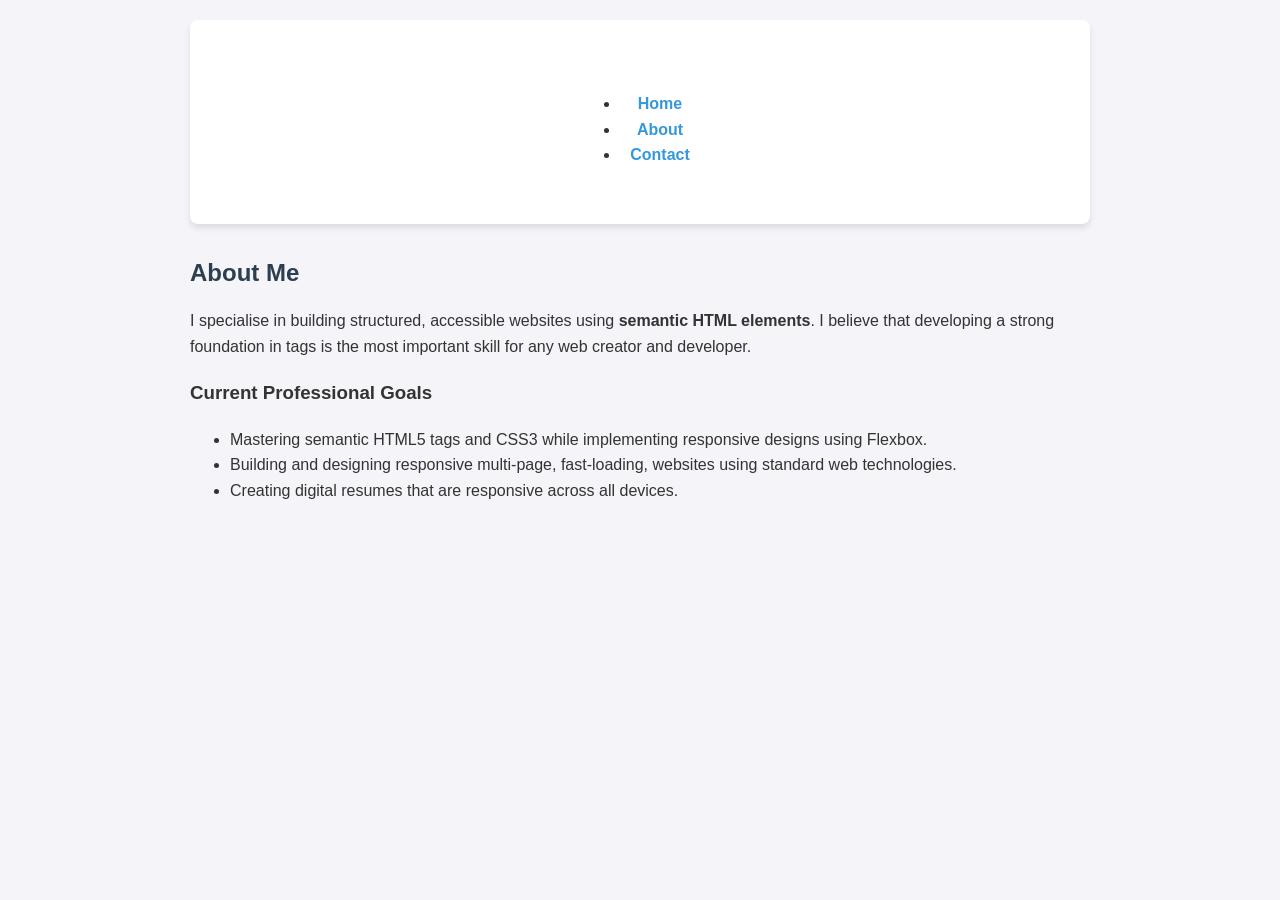
<file: about.html>
<!DOCTYPE html>
<html lang="en">
<head>
    <meta charset="UTF-8">
    <meta name="viewport" content="width=device-width, initial-scale=1.0">
    <title>About Me | NOBLE'S PROFESSIONAL PORTFOLIO</title>
    <link rel="stylesheet" href="portfolio.css">
</head>
<body>
    <header>
        <nav>
            <ul>
                <li><a href="home.html">Home</a></li>
                <li><a href="about.html" class="active">About</a></li>
                <li><a href="contact.html">Contact</a></li>
            </ul>
        </nav>
    </header>

    <main>
        <section>
            <h1>About Me</h1>
            <p>I specialise in building structured, accessible websites using <strong>semantic HTML elements</strong>. I believe that developing a strong foundation in tags is the most important skill for any web creator and developer.</p>
           
            <h3>Current Professional Goals</h3>
            <ul>
                <li>Mastering semantic HTML5 tags and CSS3 while implementing responsive designs using Flexbox.</li>
                <li>Building and designing responsive multi-page, fast-loading, websites using standard web technologies.</li>
                <li>Creating digital resumes that are responsive across all devices.</li>
            </ul>
        </section>
    </main>

</body>
</html>
</file>
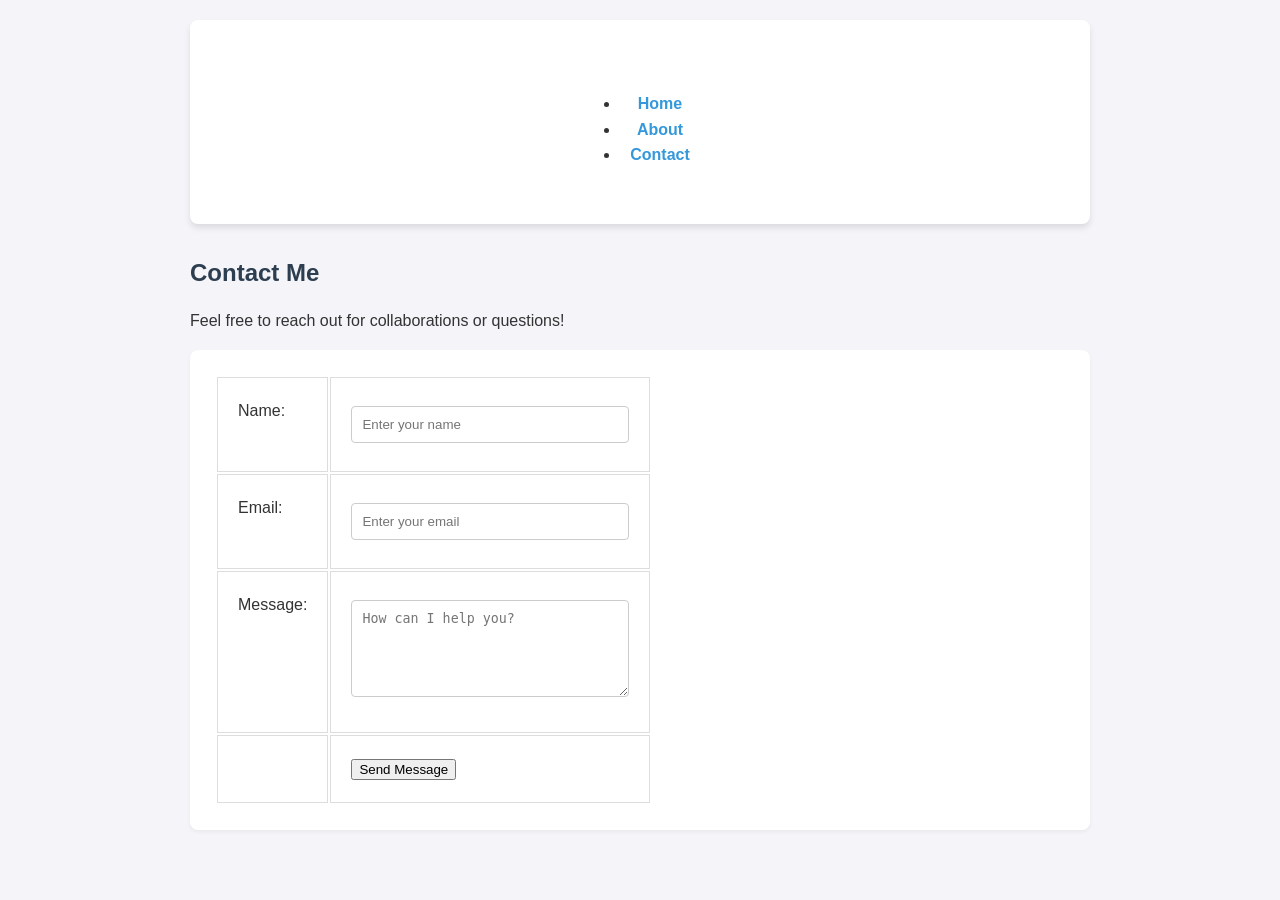
<file: contact.html>
<!DOCTYPE html>
<html lang="en">
<head>
    <meta charset="UTF-8">
    <meta name="viewport" content="width=device-width, initial-scale=1.0">
    <title>Contact | NOBLE'S PROFESSIONAL PORTFOLIO</title>
    <link rel="stylesheet" href="portfolio.css">
</head>
<body>
    <header>
        <nav>
            <ul>
                <li><a href="home.html">Home</a></li>
                <li><a href="about.html">About</a></li>
                <li><a href="contact.html" class="active">Contact</a></li>
            </ul>
        </nav>
    </header>

    <main>
        <section>
            <h1>Contact Me</h1>
            <p>Feel free to reach out for collaborations or questions!</p>
           
            <form action="#" method="post">
                <table border="0">
                    <tr>
                        <td><label for="name">Name:</label></td>
                        <td><input type="text" id="name" name="full_name" placeholder="Enter your name" required></td>
                    </tr>
                    <tr>
                        <td><label for="email">Email:</label></td>
                        <td><input type="email" id="email" name="user_email" placeholder="Enter your email" required></td>
                    </tr>
                    <tr>
                        <td><label for="message">Message:</label></td>
                        <td><textarea id="message" rows="5" cols="30" placeholder="How can I help you?"></textarea></td>
                    </tr>
                    <tr>
                        <td></td>
                        <td><button type="submit">Send Message</button></td>
                    </tr>
                </table>
            </form>
        </section>
    </main>

</body>
</html>
</file>
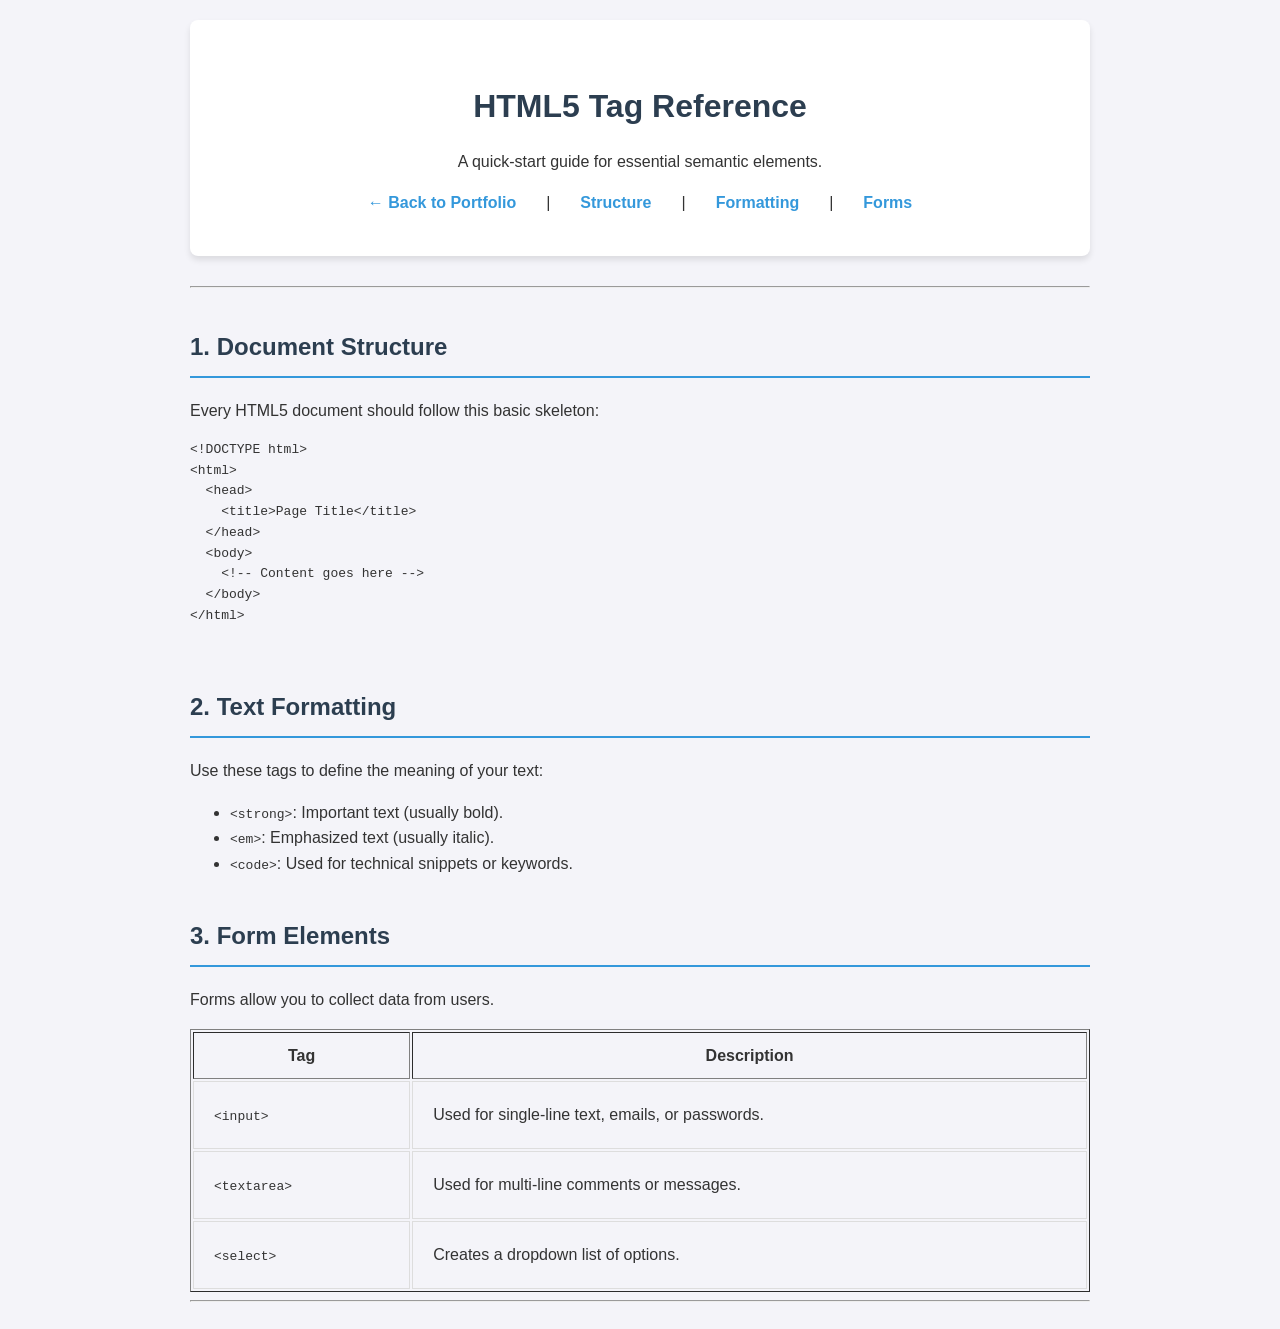
<file: documentation.html>
<!DOCTYPE html>
<html lang="en">
<head>
    <meta charset="UTF-8">
    <meta name="viewport" content="width=device-width, initial-scale=1.0">
    <title>HTML5 Technical Documentation</title>

    <link rel="stylesheet" href="portfolio.css">
</head>
<body>

    <header>
        <h1>HTML5 Tag Reference</h1>
        <p>A quick-start guide for essential semantic elements.</p>
        <nav>
            <a href="home.html">← Back to Portfolio</a> | 
            <a href="#structure">Structure</a> | 
            <a href="#formatting">Formatting</a> | 
            <a href="#forms">Forms</a>
        </nav>
    </header>

    <hr>

    <main>
        <section id="structure">
            <h2>1. Document Structure</h2>
            <p>Every HTML5 document should follow this basic skeleton:</p>
            <pre>
&lt;!DOCTYPE html&gt;
&lt;html&gt;
  &lt;head&gt;
    &lt;title&gt;Page Title&lt;/title&gt;
  &lt;/head&gt;
  &lt;body&gt;
    &lt;!-- Content goes here --&gt;
  &lt;/body&gt;
&lt;/html&gt;
            </pre>
        </section>

        <section id="formatting">
            <h2>2. Text Formatting</h2>
            <p>Use these tags to define the meaning of your text:</p>
            <ul>
                <li><code>&lt;strong&gt;</code>: Important text (usually bold).</li>
                <li><code>&lt;em&gt;</code>: Emphasized text (usually italic).</li>
                <li><code>&lt;code&gt;</code>: Used for technical snippets or keywords.</li>
            </ul>
        </section>

        <section id="forms">
            <h2>3. Form Elements</h2>
            <p>Forms allow you to collect data from users.</p>
            <table border="1" width="100%" cellpadding="10">
                <thead>
                    <tr>
                        <th>Tag</th>
                        <th>Description</th>
                    </tr>
                </thead>
                <tbody>
                    <tr>
                        <td><code>&lt;input&gt;</code></td>
                        <td>Used for single-line text, emails, or passwords.</td>
                    </tr>
                    <tr>
                        <td><code>&lt;textarea&gt;</code></td>
                        <td>Used for multi-line comments or messages.</td>
                    </tr>
                    <tr>
                        <td><code>&lt;select&gt;</code></td>
                        <td>Creates a dropdown list of options.</td>
                    </tr>
                </tbody>
            </table>
        </section>
    </main>

    <hr>


</body>
</html>
</file>
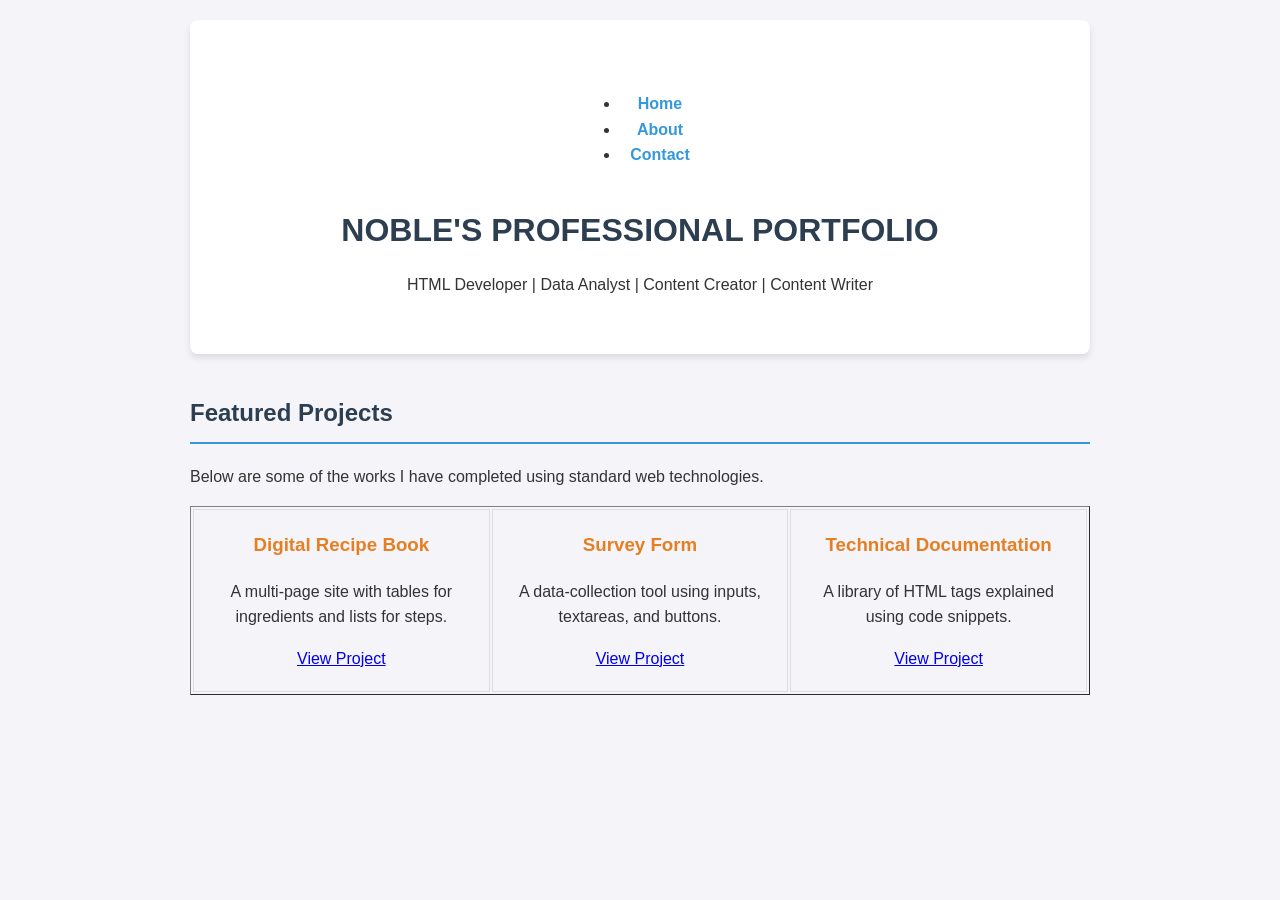
<file: home.html>
<!DOCTYPE html>
<html lang="en">
<head>
    <meta charset="UTF-8">
    <meta name="viewport" content="width=device-width, initial-scale=1.0">
    <title>NOBLE'S PROFESSIONAL PORTFOLIO</title>
    <link rel="stylesheet" href="portfolio.css">
</head>
<body>
    <header>
        <nav>
            <ul>
                <li><a href="home.html">Home</a></li>
                <li><a href="about.html">About</a></li>
                <li><a href="contact.html">Contact</a></li>
            </ul>
        </nav>
        <div class="hero">
            <h1>NOBLE'S PROFESSIONAL PORTFOLIO</h1>
            <p>HTML Developer | Data Analyst | Content Creator | Content Writer</p>
        </div>
    </header>

    <main>
        <section id="projects">
            <h2>Featured Projects</h2>
            <p>Below are some of the works I have completed using standard web technologies.</p>
           
            <table border="1" width="100%" cellpadding="15">
                <tr>
                    <td align="center" width="33%">
                        <h3>Digital Recipe Book</h3>
                        <p>A multi-page site with tables for ingredients and lists for steps.</p>
                        <a href="recipe.html">View Project</a>
                    </td>
                    <td align="center" width="33%">
                        <h3>Survey Form</h3>
                        <p>A data-collection tool using inputs, textareas, and buttons.</p>
                        <a href="survey.html">View Project</a>
                    </td>
                    <td align="center" width="33%">
                        <h3>Technical Documentation</h3>
                        <p>A library of HTML tags explained using code snippets.</p>
                        <a href="documentation.html">View Project</a>
                    </td>
                </tr>
            </table>
        </section>
    </main>


</body>
</html>
</file>
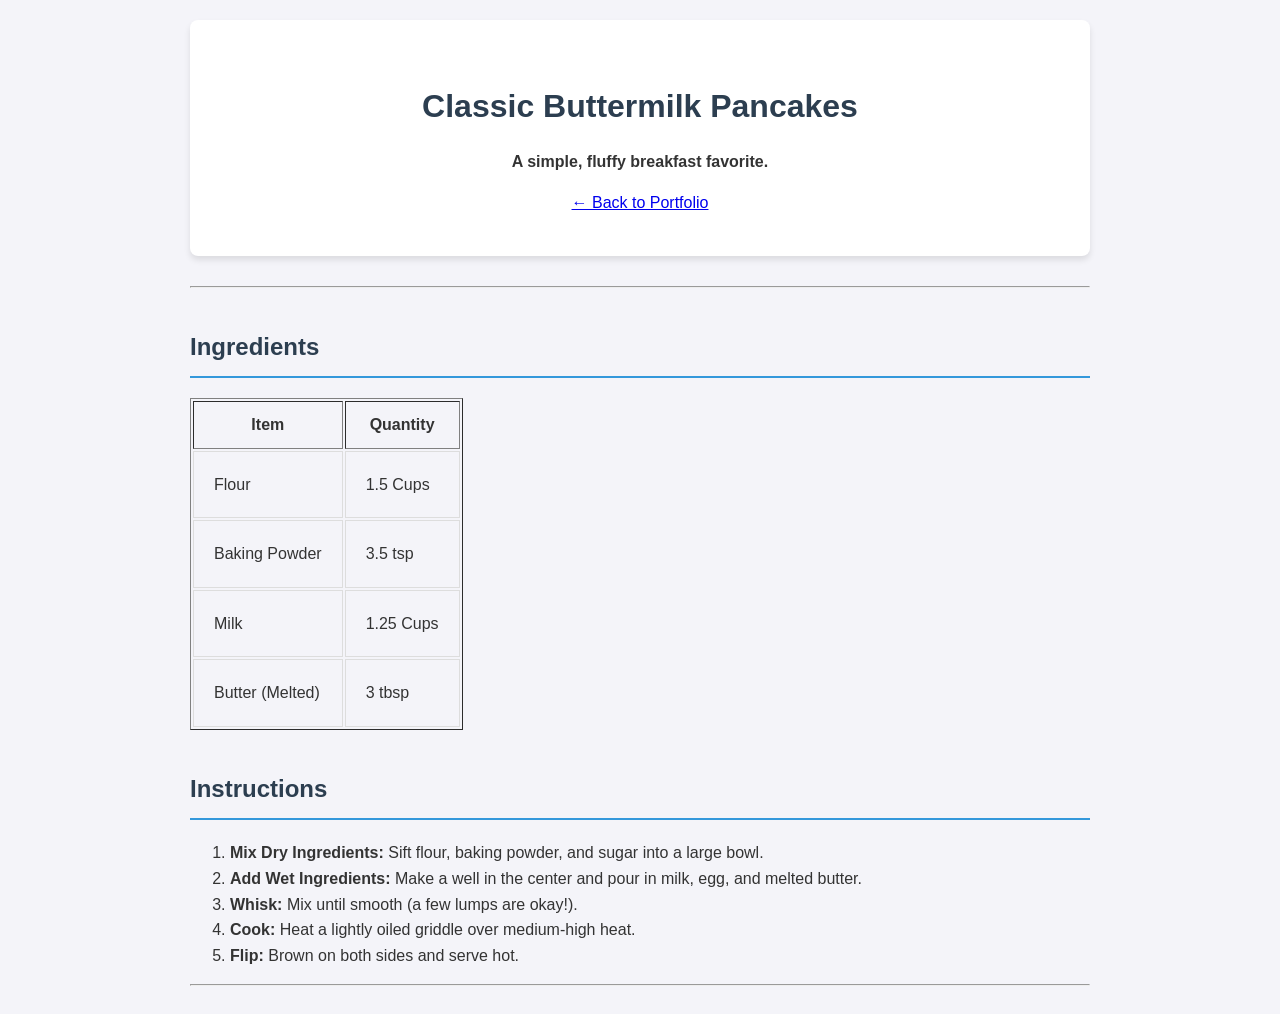
<file: recipe.html>
<!DOCTYPE html>
<html lang="en">
<head>
    <meta charset="UTF-8">
    <meta name="viewport" content="width=device-width, initial-scale=1.0">
    <title>Recipe: Classic Pancakes</title>

    <link rel="stylesheet" href="portfolio.css">
</head>
<body>

    <header>
        <h1>Classic Buttermilk Pancakes</h1>
        <p><b>A simple, fluffy breakfast favorite.</b></p>
        <a href="home.html">← Back to Portfolio</a>
    </header>

    <hr>

    <main>
        <section id="ingredients">
            <h2>Ingredients</h2>
            <table border="1" cellpadding="10">
                <thead>
                    <tr>
                        <th>Item</th>
                        <th>Quantity</th>
                    </tr>
                </thead>
                <tbody>
                    <tr>
                        <td>Flour</td>
                        <td>1.5 Cups</td>
                    </tr>
                    <tr>
                        <td>Baking Powder</td>
                        <td>3.5 tsp</td>
                    </tr>
                    <tr>
                        <td>Milk</td>
                        <td>1.25 Cups</td>
                    </tr>
                    <tr>
                        <td>Butter (Melted)</td>
                        <td>3 tbsp</td>
                    </tr>
                </tbody>
            </table>
        </section>

        <section id="instructions">
            <h2>Instructions</h2>
            <ol>
                <li><b>Mix Dry Ingredients:</b> Sift flour, baking powder, and sugar into a large bowl.</li>
                <li><b>Add Wet Ingredients:</b> Make a well in the center and pour in milk, egg, and melted butter.</li>
                <li><b>Whisk:</b> Mix until smooth (a few lumps are okay!).</li>
                <li><b>Cook:</b> Heat a lightly oiled griddle over medium-high heat.</li>
                <li><b>Flip:</b> Brown on both sides and serve hot.</li>
            </ol>
        </section>
    </main>

    <hr>


</body>
</html>
</file>
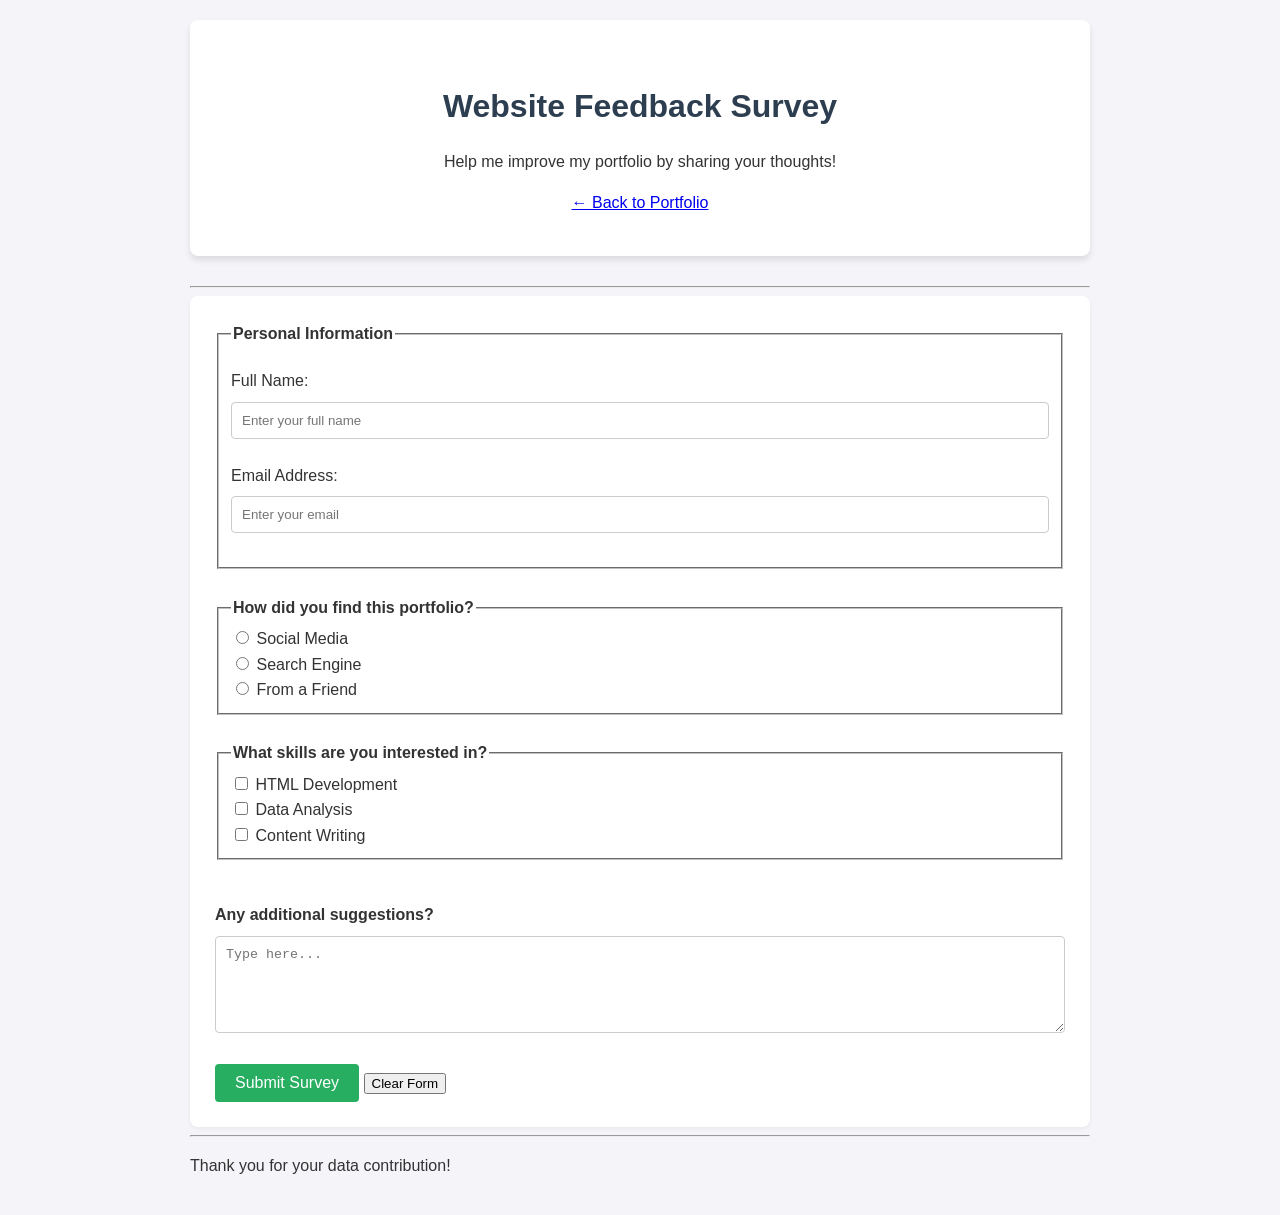
<file: survey.html>
<!DOCTYPE html>
<html lang="en">
<head>
    <meta charset="UTF-8">
    <meta name="viewport" content="width=device-width, initial-scale=1.0">
    <title>User Feedback Survey</title>

    <link rel="stylesheet" href="portfolio.css">
</head>
<body>

    <header>
        <h1>Website Feedback Survey</h1>
        <p>Help me improve my portfolio by sharing your thoughts!</p>
        <a href="home.html">← Back to Portfolio</a>
    </header>

    <hr>

    <main>
        <form action="#" method="post">
            <fieldset>
                <legend><b>Personal Information</b></legend>
                <p>
                    <label for="name">Full Name:</label><br>
                    <input type="text" id="name" name="user_name" placeholder="Enter your full name" required>
                </p>
                <p>
                    <label for="email">Email Address:</label><br>
                    <input type="email" id="email" name="user_email" placeholder="Enter your email" required>
                </p>
            </fieldset>

            <br>

            <fieldset>
                <legend><b>How did you find this portfolio?</b></legend>
                <input type="radio" id="social" name="source" value="social">
                <label for="social">Social Media</label><br>
                
                <input type="radio" id="search" name="source" value="search">
                <label for="search">Search Engine</label><br>
                
                <input type="radio" id="friend" name="source" value="friend">
                <label for="friend">From a Friend</label>
            </fieldset>

            <br>

            <fieldset>
                <legend><b>What skills are you interested in?</b></legend>
                <input type="checkbox" id="html" name="skills" value="html">
                <label for="html">HTML Development</label><br>
                
                <input type="checkbox" id="data" name="skills" value="data">
                <label for="data">Data Analysis</label><br>
                
                <input type="checkbox" id="writing" name="skills" value="writing">
                <label for="writing">Content Writing</label>
            </fieldset>

            <br>

            <p>
                <label for="comments"><b>Any additional suggestions?</b></label><br>
                <textarea id="comments" name="user_comments" rows="5" cols="40" placeholder="Type here..."></textarea>
            </p>

            <input type="submit" value="Submit Survey">
            <input type="reset" value="Clear Form">
        </form>
    </main>

    <hr>

    <footer>
        <p>Thank you for your data contribution!</p>
    </footer>

</body>
</html>
</file>
<file: portfolio.css>
/* General Page Styling */
body {
    font-family: 'Segoe UI', Tahoma, Geneva, Verdana, sans-serif;
    line-height: 1.6;
    color: #333;
    max-width: 900px;
    margin: 0 auto;
    padding: 20px;
    background-color: #f4f4f9;
}

/* Header & Navigation */
/* Add this to your "Header & Navigation" section */
nav {
    display: flex;           /* Enables Flexbox */
    justify-content: center;  /* Horizontal alignment */
    gap: 20px;               /* Professional spacing between links */
    margin-top: 15px;
}

nav a {
    margin: 0;               /* Remove the old margins as 'gap' handles this now */
    /* ... rest of your existing nav a styles ... */
}
header {
    text-align: center;
    padding: 40px 0;
    background: #ffffff;
    border-radius: 8px;
    box-shadow: 0 4px 6px rgba(0,0,0,0.1);
    margin-bottom: 30px;
}

h1 {
    color: #2c3e50;
    margin-bottom: 10px;
}

nav a {
    text-decoration: none;
    color: #3498db;
    font-weight: bold;
    margin: 0 10px;
    transition: color 0.3s;
}

nav a:hover {
    color: #2c3e50;
}

/* Portfolio Sections */
h2 {
    border-bottom: 2px solid #3498db;
    padding-bottom: 10px;
    margin-top: 40px;
    color: #2c3e50;
}

/* Project Table Styling */
/* Replace the "Project Table Styling" section with this: */
.project-container {
    display: flex;
    flex-wrap: wrap;       /* This makes it responsive! */
    gap: 20px;
    margin: 20px 0;
}

.project-card {
    flex: 1 1 250px;       /* Grow, Shrink, and Basis (minimum width before wrapping) */
    background: white;
    padding: 20px;
    border: 1px solid #ddd;
    border-radius: 8px;
    display: flex;
    flex-direction: column; /* Stacks content inside the card vertically */
    justify-content: space-between;
}

td {
    padding: 20px;
    border: 1px solid #ddd;
    vertical-align: top;
}

td h3 {
    margin-top: 0;
    color: #e67e22;
}

/* Buttons/Links */
a[href="View Project"] {
    display: inline-block;
    padding: 8px 15px;
    background-color: #3498db;
    color: white;
    text-decoration: none;
    border-radius: 4px;
    font-size: 0.9em;
}

a[href="View Project"]:hover {
    background-color: #2980b9;
}

/* Form Styling */
form {
    background: white;
    padding: 25px;
    border-radius: 8px;
    box-shadow: 0 2px 4px rgba(0,0,0,0.05);
}

input[type="text"], 
input[type="email"], 
textarea {
    width: 100%;
    padding: 10px;
    margin: 8px 0;
    border: 1px solid #ccc;
    border-radius: 4px;
    box-sizing: border-box; /* Ensures padding doesn't affect width */
}

input[type="submit"] {
    background-color: #27ae60;
    color: white;
    padding: 10px 20px;
    border: none;
    border-radius: 4px;
    cursor: pointer;
    font-size: 16px;
}

input[type="submit"]:hover {
    background-color: #219150;
}
</file>
